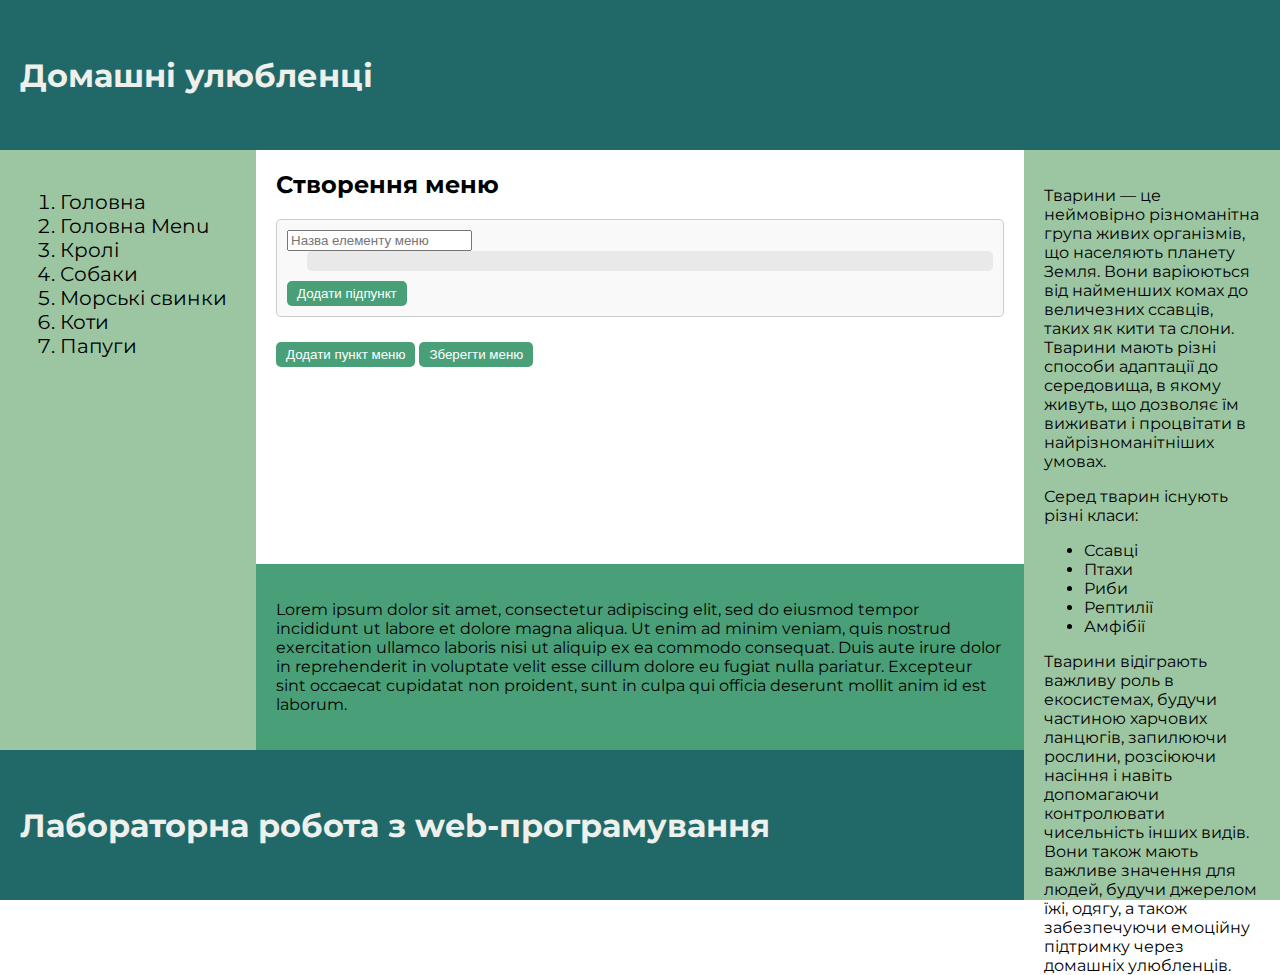
<file: index.html>
<!DOCTYPE html>
<html lang="uk">
<head>
    <meta charset="UTF-8">
    <meta name="viewport" content="width=device-width, initial-scale=1.0">
    <title>Головна</title>
    <link rel="stylesheet" href="style-grid.css">
    <link rel="preconnect" href="https://fonts.googleapis.com">
    <link rel="preconnect" href="https://fonts.gstatic.com" crossorigin>
    <link href="https://fonts.googleapis.com/css2?family=Montserrat:ital,wght@0,100..900;1,100..900&display=swap" rel="stylesheet">
</head>
<body>
<div class="container">
    <header class="block block-1">
        <h1>Домашні улюбленці</h1>
    </header>
    <nav class="block block-2">
        <ol>
            <li><a href="index.html">Головна</a></li>
            <li><a href="index_menu.html">Головна Menu</a></li>
            <li><a href="pages/page1.html">Кролі</a></li>
            <li><a href="pages/page2.html">Собаки</a></li>
            <li><a href="pages/page3.html">Морські свинки</a></li>
            <li><a href="pages/page4.html">Коти</a></li>
            <li><a href="pages/page5.html">Папуги</a></li>
        </ol>
    </nav>
    <main class="block block-3">
        <div id="menu-creator">
            <h2>Створення меню</h2>
            <form id="menuForm">
                <div id="menuItems">
                    <div class="menu-item">
                        <input type="text" name="menuTitle[]" placeholder="Назва елементу меню" required>
                        <div class="submenu">
                        </div>
                        <button type="button" class="addSubmenu">Додати підпункт</button>
                    </div>
                </div>
                <button type="button" id="addItem">Додати пункт меню</button>
                <button type="submit">Зберегти меню</button>
            </form>
        </div>


        <script>
            // Додати новий підпункт
            function addSubmenu(event) {
                const menuItem = event.target.closest('.menu-item'); // Знаходимо найближчий елемент меню
                const submenuContainer = menuItem.querySelector('.submenu'); // Знаходимо контейнер підпунктів

                if (!submenuContainer) {
                    console.error('Не вдалося знайти контейнер підпунктів');
                    return;
                }

                const newSubmenu = document.createElement('div'); // Створюємо новий елемент підпункту
                newSubmenu.classList.add('submenu-item');
                newSubmenu.innerHTML = `
        <input type="text" name="submenuTitle[]" placeholder="Назва підпункту" required>
        <input type="url" name="submenuLink[]" placeholder="Посилання для підпункту">
    `;
                submenuContainer.appendChild(newSubmenu); // Додаємо новий підпункт у контейнер
            }

            // Прив'язка подій до існуючих кнопок
            document.addEventListener('DOMContentLoaded', () => {
                document.querySelectorAll('.addSubmenu').forEach(button => {
                    button.addEventListener('click', addSubmenu);
                });

                document.getElementById('addItem').addEventListener('click', addMenuItem);
                document.getElementById('menuForm').addEventListener('submit', saveMenu);
            });

            // Додати новий пункт меню
            function addMenuItem() {
                const menuItems = document.getElementById('menuItems');
                const newItem = document.createElement('div');
                newItem.classList.add('menu-item');
                newItem.innerHTML = `
        <input type="text" name="menuTitle[]" placeholder="Назва елементу меню" required>
        <div class="submenu"></div>
        <button type="button" class="addSubmenu">Додати підпункт</button>
    `;
                menuItems.appendChild(newItem);

                // Прив'язуємо подію додавання підпунктів до нової кнопки
                const newButton = newItem.querySelector('.addSubmenu');
                newButton.addEventListener('click', addSubmenu);
            }

            async function saveMenu(event) {
                event.preventDefault();

                const formData = new FormData(event.target);
                const menuData = {};

                // Збираємо дані з форми
                const menuItems = document.querySelectorAll('#menuItems .menu-item');
                menuItems.forEach((menuItem, index) => {
                    const menuKey = index + 1; // Генеруємо ключ як номер елемента
                    const submenus = [];

                    const submenuElements = menuItem.querySelectorAll('.submenu > div');
                    submenuElements.forEach((submenuElement) => {
                        const submenuTitle = submenuElement.querySelector('input[name="submenuTitle[]"]').value;
                        if (submenuTitle) {
                            submenus.push(submenuTitle); // Додаємо тільки назву підпункту
                        }
                    });

                    if (submenus.length > 0) {
                        menuData[menuKey] = submenus;
                    }
                });

                await fetch('save_menu.php', {
                    method: 'POST',
                    body: JSON.stringify(menuData),
                    headers: { 'Content-Type': 'application/json' },
                });
                alert('Меню збережено!');
            }
        </script>
       <!-- <img src="images/pets.jpeg" alt="Фотографія домашніх тварин" usemap="#image-map">

        <map name="image-map">
            <area alt="Кролі" title="Кролі" href="pages/page1.html" coords="1,218,213,611" shape="rect">
            <area alt="Морські свинки" title="Морські свинки" href="pages/page3.html" coords="582,631,425,428" shape="rect">
            <area alt="Коти" title="Коти" href="pages/page4.html" coords="547,168,533,425,585,426,583,610,687,607,716,482,701,365,696,303,701,258,701,204,692,155" shape="poly">
            <area alt="Собаки" title="Собаки" href="pages/page2.html" coords="223,58,219,605,410,608,423,428,519,416,500,18" shape="poly">
            <area alt="Папуги" title="Папуги" href="pages/page5.html" coords="706,169,1021,633" shape="rect">
        </map>-->

    </main>

    <aside class="block block-4">
        <p>Тварини — це неймовірно різноманітна група живих організмів, що населяють планету Земля. Вони варіюються від найменших комах до величезних ссавців, таких як кити та слони. Тварини мають різні способи адаптації до середовища, в якому живуть, що дозволяє їм виживати і процвітати в найрізноманітніших умовах.</p>
        <p>Серед тварин існують різні класи:</p>
        <ul>
            <li>Ссавці</li>
            <li>Птахи</li>
            <li>Риби</li>
            <li>Рептилії</li>
            <li>Амфібії</li>
        </ul>
        <p>Тварини відіграють важливу роль в екосистемах, будучи частиною харчових ланцюгів, запилюючи рослини, розсіюючи насіння і навіть допомагаючи контролювати чисельність інших видів. Вони також мають важливе значення для людей, будучи джерелом їжі, одягу, а також забезпечуючи емоційну підтримку через домашніх улюбленців.</p>

    </aside>

    <footer class="block block-5">
        <p>Lorem ipsum dolor sit amet, consectetur adipiscing elit, sed do eiusmod tempor incididunt ut labore et dolore magna aliqua. Ut enim ad minim veniam, quis nostrud exercitation ullamco laboris nisi ut aliquip ex ea commodo consequat. Duis aute irure dolor in reprehenderit in voluptate velit esse cillum dolore eu fugiat nulla pariatur. Excepteur sint occaecat cupidatat non proident, sunt in culpa qui officia deserunt mollit anim id est laborum.</p>
    </footer>

    <div class="block block-6">
        <h1>Лабораторна робота з web-програмування</h1>
    </div>

</div>
</body>
</html>
</file>
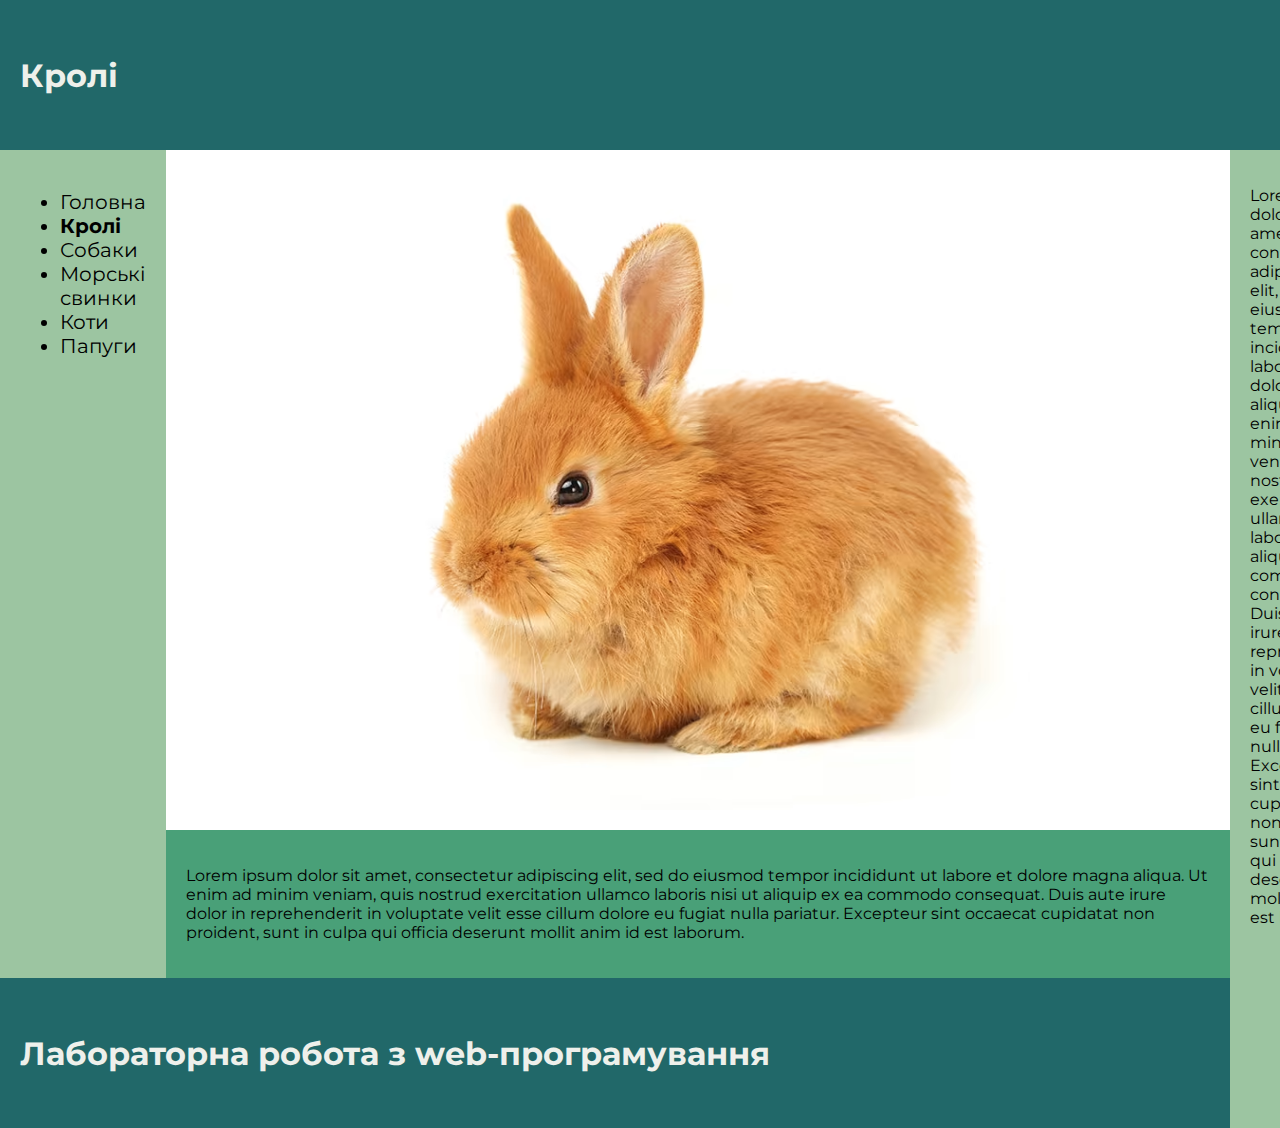
<file: pages/page1.html>
<!DOCTYPE html>
<html lang="uk">
<head>
  <meta charset="UTF-8">
  <meta name="viewport" content="width=device-width, initial-scale=1.0">
  <title>Кролі</title>
  <link rel="stylesheet" href="../style-grid.css">
  <link rel="preconnect" href="https://fonts.googleapis.com">
  <link rel="preconnect" href="https://fonts.gstatic.com" crossorigin>
  <link href="https://fonts.googleapis.com/css2?family=Montserrat:ital,wght@0,100..900;1,100..900&display=swap" rel="stylesheet">
</head>
<body>
<div class="container">
  <header class="block block-1">
    <h1>Кролі</h1>
  </header>
  <nav class="block block-2">

    <ul>
      <li><a href="../index.html">Головна</a></li>
      <li><a href="page1.html"><strong>Кролі</strong></a></li>
      <li><a href="page2.html">Собаки</a></li>
      <li><a href="page3.html">Морські свинки</a></li>
      <li><a href="page4.html">Коти</a></li>
      <li><a href="page5.html">Папуги</a></li>
    </ul>
  </nav>

  <main class="block block-3">

    <div class="image-container">
      <a href="../index.html"><img src="../images/rabbit.jpeg" alt="Кролик"></a>
    </div>

  </main>

  <aside class="block block-4">
    <p>Lorem ipsum dolor sit amet, consectetur adipiscing elit, sed do eiusmod tempor incididunt ut labore et dolore magna aliqua. Ut enim ad minim veniam, quis nostrud exercitation ullamco laboris nisi ut aliquip ex ea commodo consequat. Duis aute irure dolor in reprehenderit in voluptate velit esse cillum dolore eu fugiat nulla pariatur. Excepteur sint occaecat cupidatat non proident, sunt in culpa qui officia deserunt mollit anim id est laborum.</p>
  </aside>

  <footer class="block block-5">
    <p>Lorem ipsum dolor sit amet, consectetur adipiscing elit, sed do eiusmod tempor incididunt ut labore et dolore magna aliqua. Ut enim ad minim veniam, quis nostrud exercitation ullamco laboris nisi ut aliquip ex ea commodo consequat. Duis aute irure dolor in reprehenderit in voluptate velit esse cillum dolore eu fugiat nulla pariatur. Excepteur sint occaecat cupidatat non proident, sunt in culpa qui officia deserunt mollit anim id est laborum.</p>
  </footer>

  <div class="block block-6">
    <h1>Лабораторна робота з web-програмування</h1>
  </div>

</div>
</body>
</html>
</file>
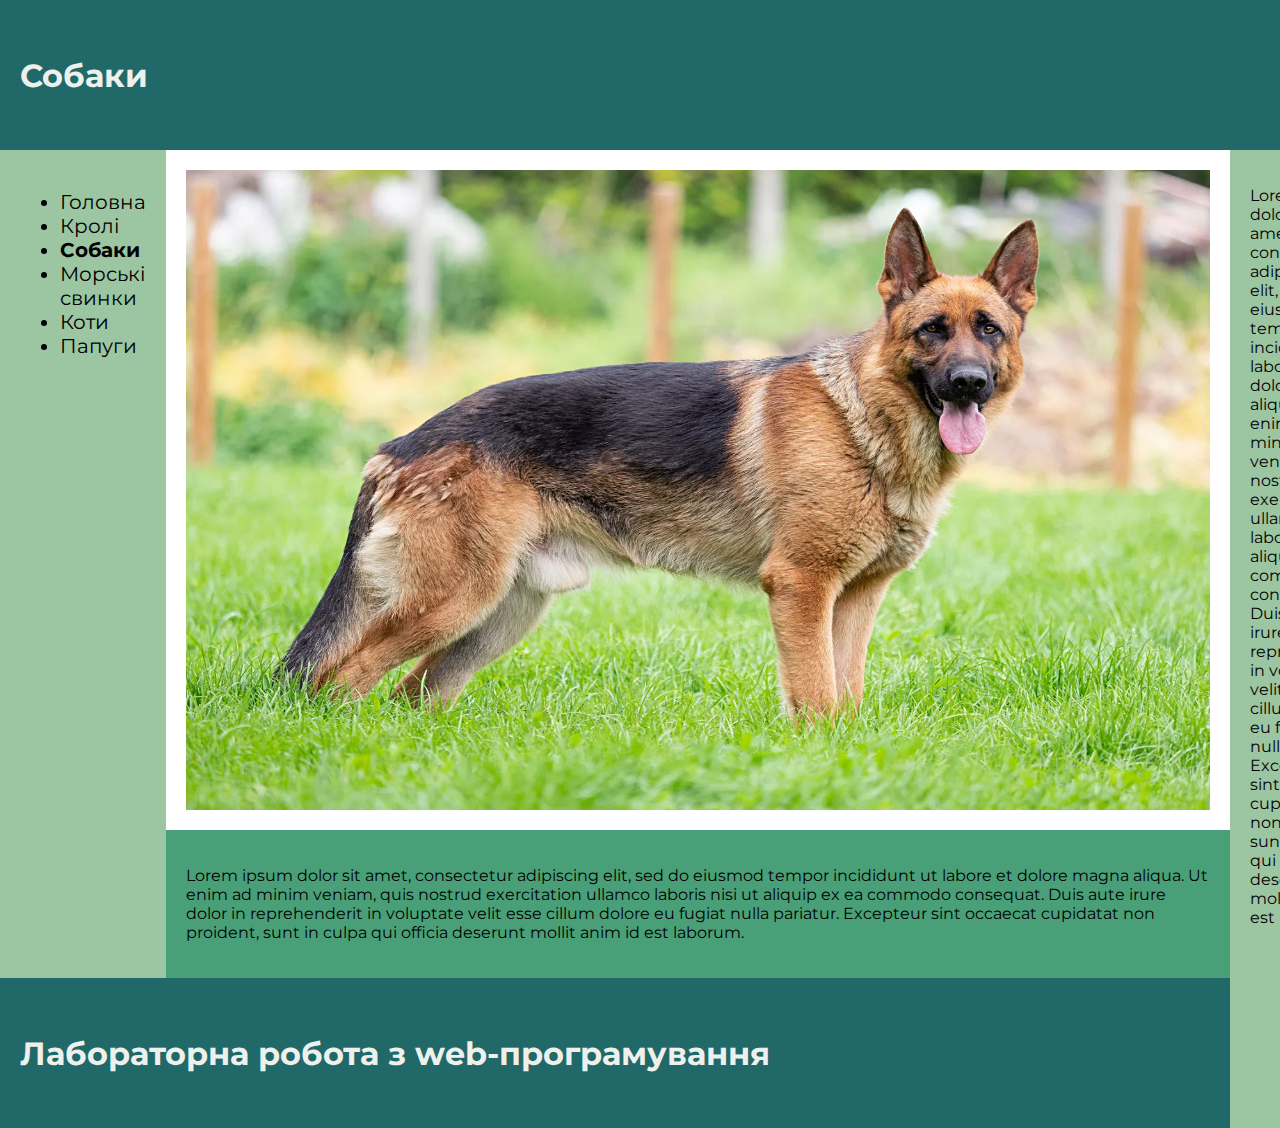
<file: pages/page2.html>
<!DOCTYPE html>
<html lang="uk">
<head>
  <meta charset="UTF-8">
  <meta name="viewport" content="width=device-width, initial-scale=1.0">
  <title>Собаки</title>
  <link rel="stylesheet" href="../style-grid.css">
  <link rel="preconnect" href="https://fonts.googleapis.com">
  <link rel="preconnect" href="https://fonts.gstatic.com" crossorigin>
  <link href="https://fonts.googleapis.com/css2?family=Montserrat:ital,wght@0,100..900;1,100..900&display=swap" rel="stylesheet">
</head>
<body>
<div class="container">
  <header class="block block-1">
    <h1>Собаки</h1>
  </header>
  <nav class="block block-2">

    <ul>
      <li><a href="../index.html">Головна</a></li>
      <li><a href="page1.html">Кролі</a></li>
      <li><a href="page2.html"><strong>Собаки</strong></a></li>
      <li><a href="page3.html">Морські свинки</a></li>
      <li><a href="page4.html">Коти</a></li>
      <li><a href="page5.html">Папуги</a></li>
    </ul>
  </nav>
  <main class="block block-3">

    <div class="image-container">
      <a href="../index.html"><img src="../images/dog.jpeg" alt="Пес"></a>
    </div>

  </main>

  <aside class="block block-4">
    <p>Lorem ipsum dolor sit amet, consectetur adipiscing elit, sed do eiusmod tempor incididunt ut labore et dolore magna aliqua. Ut enim ad minim veniam, quis nostrud exercitation ullamco laboris nisi ut aliquip ex ea commodo consequat. Duis aute irure dolor in reprehenderit in voluptate velit esse cillum dolore eu fugiat nulla pariatur. Excepteur sint occaecat cupidatat non proident, sunt in culpa qui officia deserunt mollit anim id est laborum.</p>
  </aside>

  <footer class="block block-5">
    <p>Lorem ipsum dolor sit amet, consectetur adipiscing elit, sed do eiusmod tempor incididunt ut labore et dolore magna aliqua. Ut enim ad minim veniam, quis nostrud exercitation ullamco laboris nisi ut aliquip ex ea commodo consequat. Duis aute irure dolor in reprehenderit in voluptate velit esse cillum dolore eu fugiat nulla pariatur. Excepteur sint occaecat cupidatat non proident, sunt in culpa qui officia deserunt mollit anim id est laborum.</p>
  </footer>

  <div class="block block-6">
    <h1>Лабораторна робота з web-програмування</h1>
  </div>

</div>
</body>
</html>
</file>
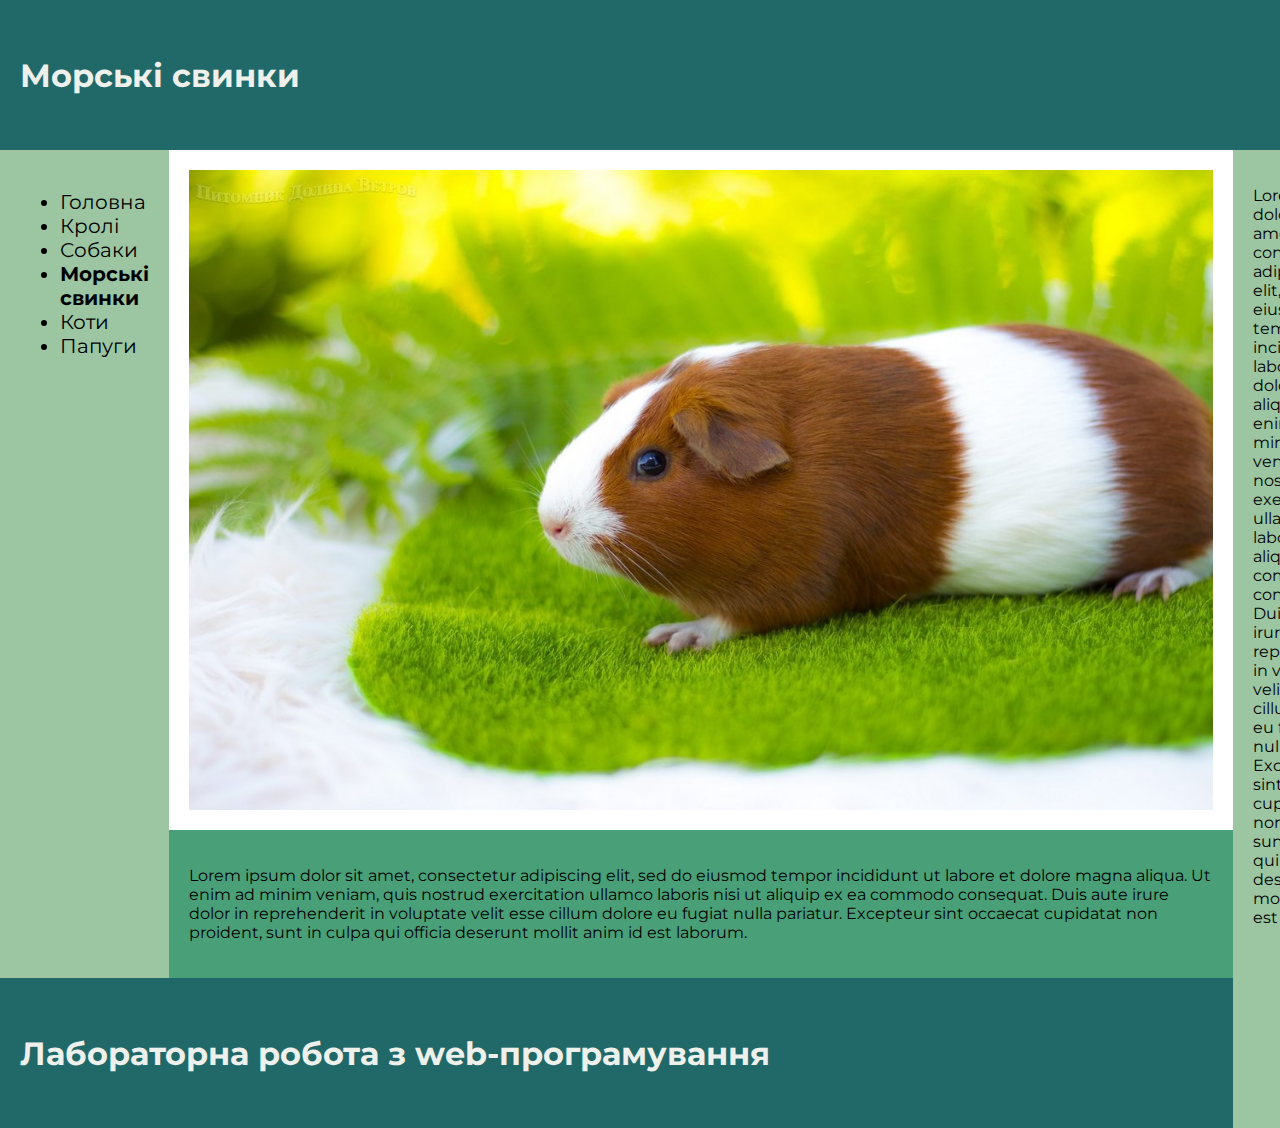
<file: pages/page3.html>
<!DOCTYPE html>
<html lang="uk">
<head>
  <meta charset="UTF-8">
  <meta name="viewport" content="width=device-width, initial-scale=1.0">
  <title>Морські свинки</title>
  <link rel="stylesheet" href="../style-grid.css">
  <link rel="preconnect" href="https://fonts.googleapis.com">
  <link rel="preconnect" href="https://fonts.gstatic.com" crossorigin>
  <link href="https://fonts.googleapis.com/css2?family=Montserrat:ital,wght@0,100..900;1,100..900&display=swap" rel="stylesheet">
</head>
<body>
<div class="container">
  <header class="block block-1">
    <h1>Морські свинки</h1>
  </header>
  <nav class="block block-2">

    <ul>
      <li><a href="../index.html">Головна</a></li>
      <li><a href="page1.html">Кролі</a></li>
      <li><a href="page2.html">Собаки</a></li>
      <li><a href="page3.html"><strong>Морські свинки</strong></a></li>
      <li><a href="page4.html">Коти</a></li>
      <li><a href="page5.html">Папуги</a></li>
    </ul>
  </nav>

  <main class="block block-3">

    <div class="image-container">
      <a href="../index.html"><img src="../images/guineapig.jpeg" alt="Морська свинка"></a>
    </div>

  </main>

  <aside class="block block-4">
    <p>Lorem ipsum dolor sit amet, consectetur adipiscing elit, sed do eiusmod tempor incididunt ut labore et dolore magna aliqua. Ut enim ad minim veniam, quis nostrud exercitation ullamco laboris nisi ut aliquip ex ea commodo consequat. Duis aute irure dolor in reprehenderit in voluptate velit esse cillum dolore eu fugiat nulla pariatur. Excepteur sint occaecat cupidatat non proident, sunt in culpa qui officia deserunt mollit anim id est laborum.</p>
  </aside>

  <footer class="block block-5">
    <p>Lorem ipsum dolor sit amet, consectetur adipiscing elit, sed do eiusmod tempor incididunt ut labore et dolore magna aliqua. Ut enim ad minim veniam, quis nostrud exercitation ullamco laboris nisi ut aliquip ex ea commodo consequat. Duis aute irure dolor in reprehenderit in voluptate velit esse cillum dolore eu fugiat nulla pariatur. Excepteur sint occaecat cupidatat non proident, sunt in culpa qui officia deserunt mollit anim id est laborum.</p>
  </footer>

  <div class="block block-6">
    <h1>Лабораторна робота з web-програмування</h1>
  </div>

</div>
</body>
</html>
</file>
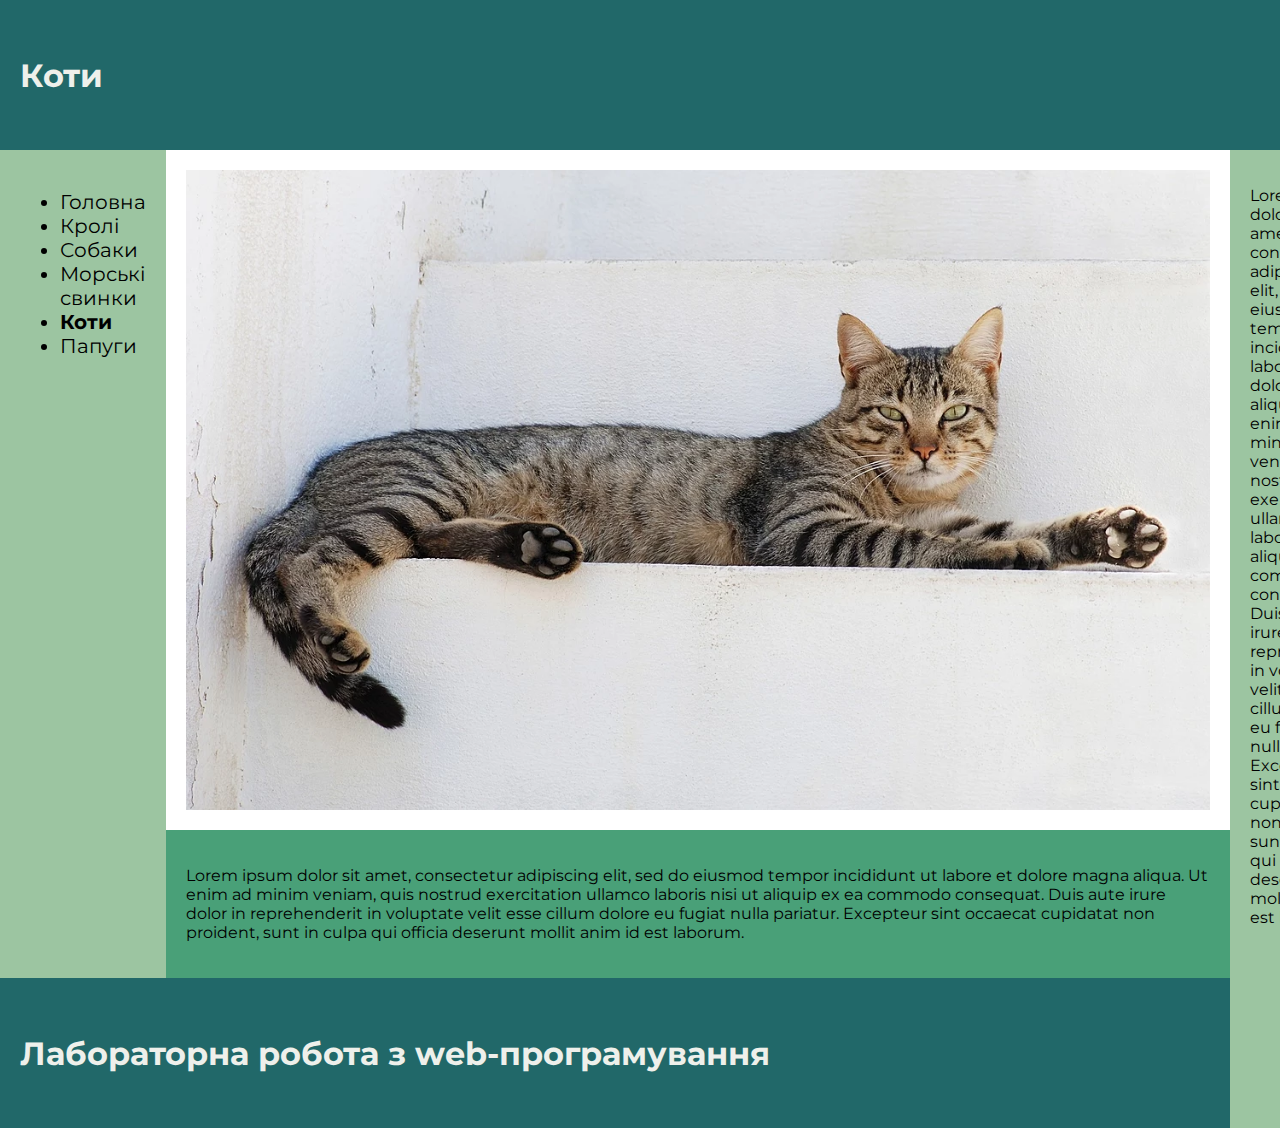
<file: pages/page4.html>
<!DOCTYPE html>
<html lang="uk">
<head>
    <meta charset="UTF-8">
    <meta name="viewport" content="width=device-width, initial-scale=1.0">
    <title>Коти</title>
    <link rel="stylesheet" href="../style-grid.css">
    <link rel="preconnect" href="https://fonts.googleapis.com">
    <link rel="preconnect" href="https://fonts.gstatic.com" crossorigin>
    <link href="https://fonts.googleapis.com/css2?family=Montserrat:ital,wght@0,100..900;1,100..900&display=swap" rel="stylesheet">
</head>
<body>
<div class="container">
    <header class="block block-1">
        <h1>Коти</h1>
    </header>
    <nav class="block block-2">

        <ul>
            <li><a href="../index.html">Головна</a></li>
            <li><a href="page1.html">Кролі</a></li>
            <li><a href="page2.html">Собаки</a></li>
            <li><a href="page3.html">Морські свинки</a></li>
            <li><a href="page4.html"><strong>Коти</strong></a></li>
            <li><a href="page5.html">Папуги</a></li>
        </ul>
    </nav>

    <main class="block block-3">

        <div class="image-container">
            <a href="../index.html"><img src="../images/cat.jpeg" alt="Кіт"></a>
        </div>

    </main>

    <aside class="block block-4">
        <p>Lorem ipsum dolor sit amet, consectetur adipiscing elit, sed do eiusmod tempor incididunt ut labore et dolore magna aliqua. Ut enim ad minim veniam, quis nostrud exercitation ullamco laboris nisi ut aliquip ex ea commodo consequat. Duis aute irure dolor in reprehenderit in voluptate velit esse cillum dolore eu fugiat nulla pariatur. Excepteur sint occaecat cupidatat non proident, sunt in culpa qui officia deserunt mollit anim id est laborum.</p>
    </aside>

    <footer class="block block-5">
        <p>Lorem ipsum dolor sit amet, consectetur adipiscing elit, sed do eiusmod tempor incididunt ut labore et dolore magna aliqua. Ut enim ad minim veniam, quis nostrud exercitation ullamco laboris nisi ut aliquip ex ea commodo consequat. Duis aute irure dolor in reprehenderit in voluptate velit esse cillum dolore eu fugiat nulla pariatur. Excepteur sint occaecat cupidatat non proident, sunt in culpa qui officia deserunt mollit anim id est laborum.</p>
    </footer>

    <div class="block block-6">
        <h1>Лабораторна робота з web-програмування</h1>
    </div>

</div>
</body>
</html>
</file>
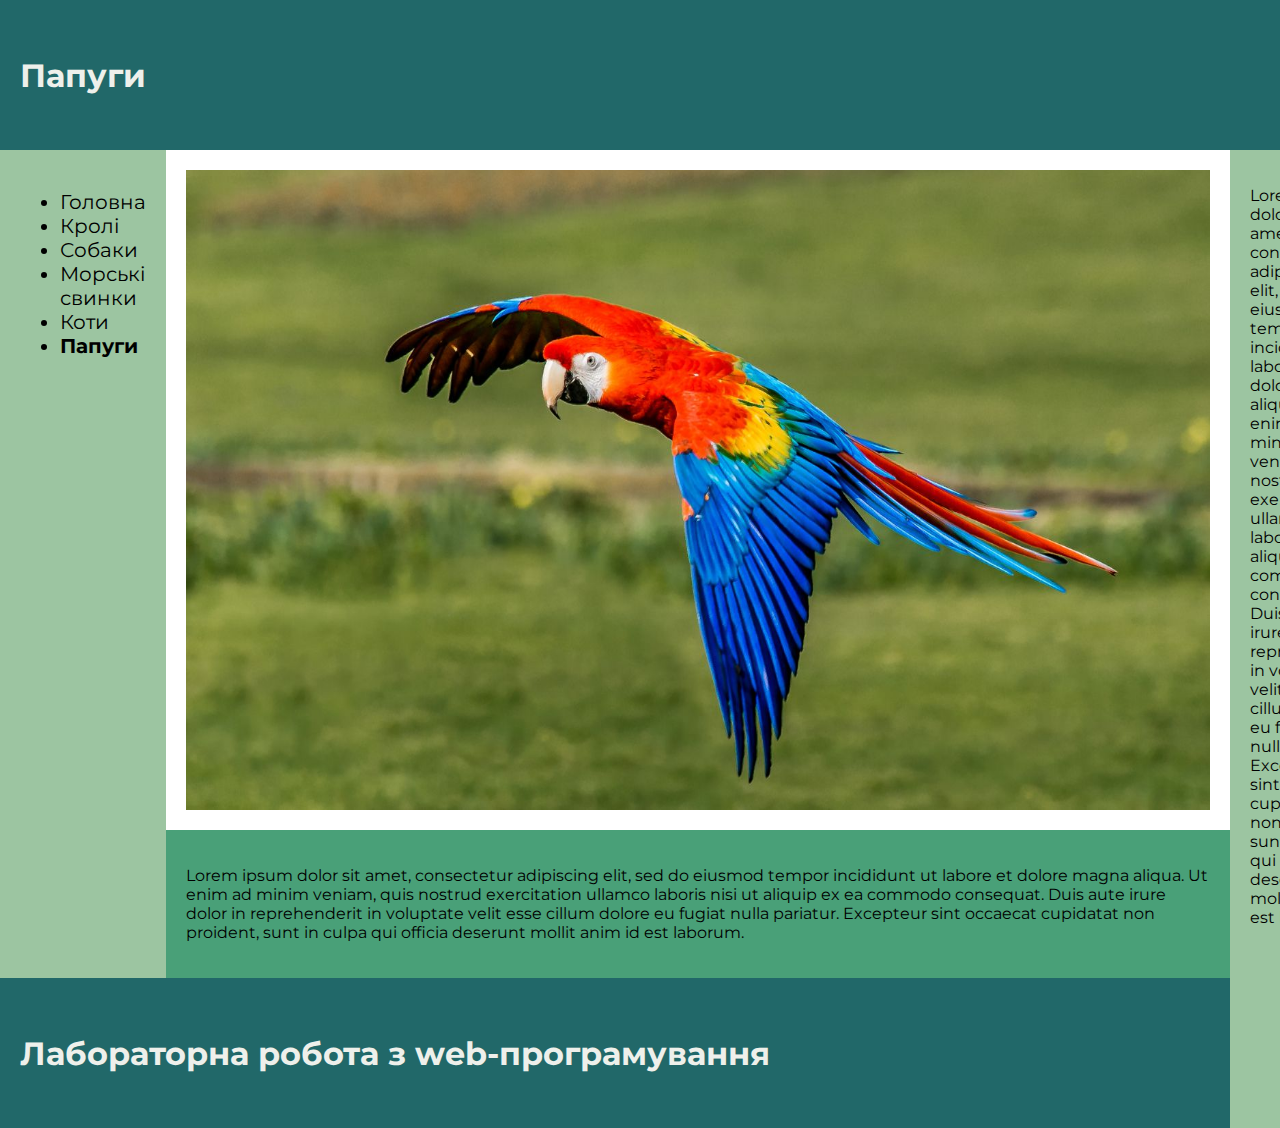
<file: pages/page5.html>
<!DOCTYPE html>
<html lang="uk">
<head>
  <meta charset="UTF-8">
  <meta name="viewport" content="width=device-width, initial-scale=1.0">
  <title>Папуги</title>
  <link rel="stylesheet" href="../style-grid.css">
  <link rel="preconnect" href="https://fonts.googleapis.com">
  <link rel="preconnect" href="https://fonts.gstatic.com" crossorigin>
  <link href="https://fonts.googleapis.com/css2?family=Montserrat:ital,wght@0,100..900;1,100..900&display=swap" rel="stylesheet">
</head>
<body>
<div class="container">
  <header class="block block-1">
    <h1>Папуги</h1>
  </header>
  <nav class="block block-2">

    <ul>
      <li><a href="../index.html">Головна</a></li>
      <li><a href="page1.html">Кролі</a></li>
      <li><a href="page2.html">Собаки</a></li>
      <li><a href="page3.html">Морські свинки</a></li>
      <li><a href="page4.html">Коти</a></li>
      <li><a href="page5.html"><strong>Папуги</strong></a></li>
    </ul>
  </nav>

  <main class="block block-3">

    <div class="image-container">
      <a href="../index.html"><img src="../images/parrot.jpeg" alt="Папуга"></a>
    </div>

  </main>

  <aside class="block block-4">
    <p>Lorem ipsum dolor sit amet, consectetur adipiscing elit, sed do eiusmod tempor incididunt ut labore et dolore magna aliqua. Ut enim ad minim veniam, quis nostrud exercitation ullamco laboris nisi ut aliquip ex ea commodo consequat. Duis aute irure dolor in reprehenderit in voluptate velit esse cillum dolore eu fugiat nulla pariatur. Excepteur sint occaecat cupidatat non proident, sunt in culpa qui officia deserunt mollit anim id est laborum.</p>
  </aside>

  <footer class="block block-5">
    <p>Lorem ipsum dolor sit amet, consectetur adipiscing elit, sed do eiusmod tempor incididunt ut labore et dolore magna aliqua. Ut enim ad minim veniam, quis nostrud exercitation ullamco laboris nisi ut aliquip ex ea commodo consequat. Duis aute irure dolor in reprehenderit in voluptate velit esse cillum dolore eu fugiat nulla pariatur. Excepteur sint occaecat cupidatat non proident, sunt in culpa qui officia deserunt mollit anim id est laborum.</p>
  </footer>

  <div class="block block-6">
    <h1>Лабораторна робота з web-програмування</h1>
  </div>

</div>
</body>
</html>
</file>
<file: style-grid.css>
body {
    font-family: Montserrat, sans-serif;
    margin: 0;
    padding: 0;
    box-sizing: border-box;
}

.container {
    display: grid;
    grid-template-areas:
        "block-1 block-1 block-1"
        "block-2 block-3 block-4"
        "block-2 block-5 block-4"
        "block-6 block-6 block-4";

    grid-template-rows: 150px 5fr 1fr 150px;;
    grid-template-columns: 1fr 3fr 1fr;
    height: 100vh;
}

.block {
    padding: 20px;
}

.block-1 {
    display: flex;
    align-items: center;
    grid-area: block-1;
    background-color: #216869;
    color: #eef0eb;
}

.block-2 {
    grid-area: block-2;
    background-color: #9cc5a1;
    font-size: 20px;
}

.block-3 { grid-area: block-3; background-color: white; }
.block-4 { grid-area: block-4; background-color: #9cc5a1; }
.block-5 { grid-area: block-5; background-color: #49a078; }

.block-6 {
    display: flex;
    align-items: center;
    grid-area: block-6;
    background-color: #216869;
    color: #eef0eb;
}

.image-container img{
    display: flex;
    justify-content: center;
    align-items: center;
    width: 1024px;
    height: 640px;
}

h1, h2 {
    margin: 0;
}

a {
    text-decoration: none;
    color: #000;
}

a:hover {
    text-decoration: underline;
}

#menuItems {
    margin-top: 20px;
}

.menu-item {
    margin-bottom: 15px;
    padding: 10px;
    border: 1px solid #ccc;
    border-radius: 5px;
    background-color: #f9f9f9;
}

.submenu {
    margin-left: 20px;
    padding: 10px;
    background-color: #e9e9e9;
    border-radius: 5px;
}

button {
    margin-top: 10px;
    padding: 5px 10px;
    background-color: #49a078;
    border: none;
    color: white;
    cursor: pointer;
    border-radius: 5px;
}

button:hover {
    background-color: #3d875e;
}

.dropdown {
    background-color: #3d875e;
    position: relative;
    display: inline-block;
    padding: 10px;
    margin-right: 20px;
    border-right: 2px solid #ccc;
}

.dropdown:last-child {
    border-right: none;
}

.dropdown-content {
    display: none;
    position: absolute;
    background-color: #9cc5a1;
    min-width: 160px;
    box-shadow: 0px 8px 16px rgba(0, 0, 0, 0.2);
    z-index: 1;
    color: white;
}

.dropdown-content a {
    color: black;
    padding: 12px 16px;
    text-decoration: none;
    display: block;
}

.dropdown-content a:hover {
    background-color: #9cc5a1;
}

.dropdown:hover .dropdown-content {
    display: block;
}
</file>
